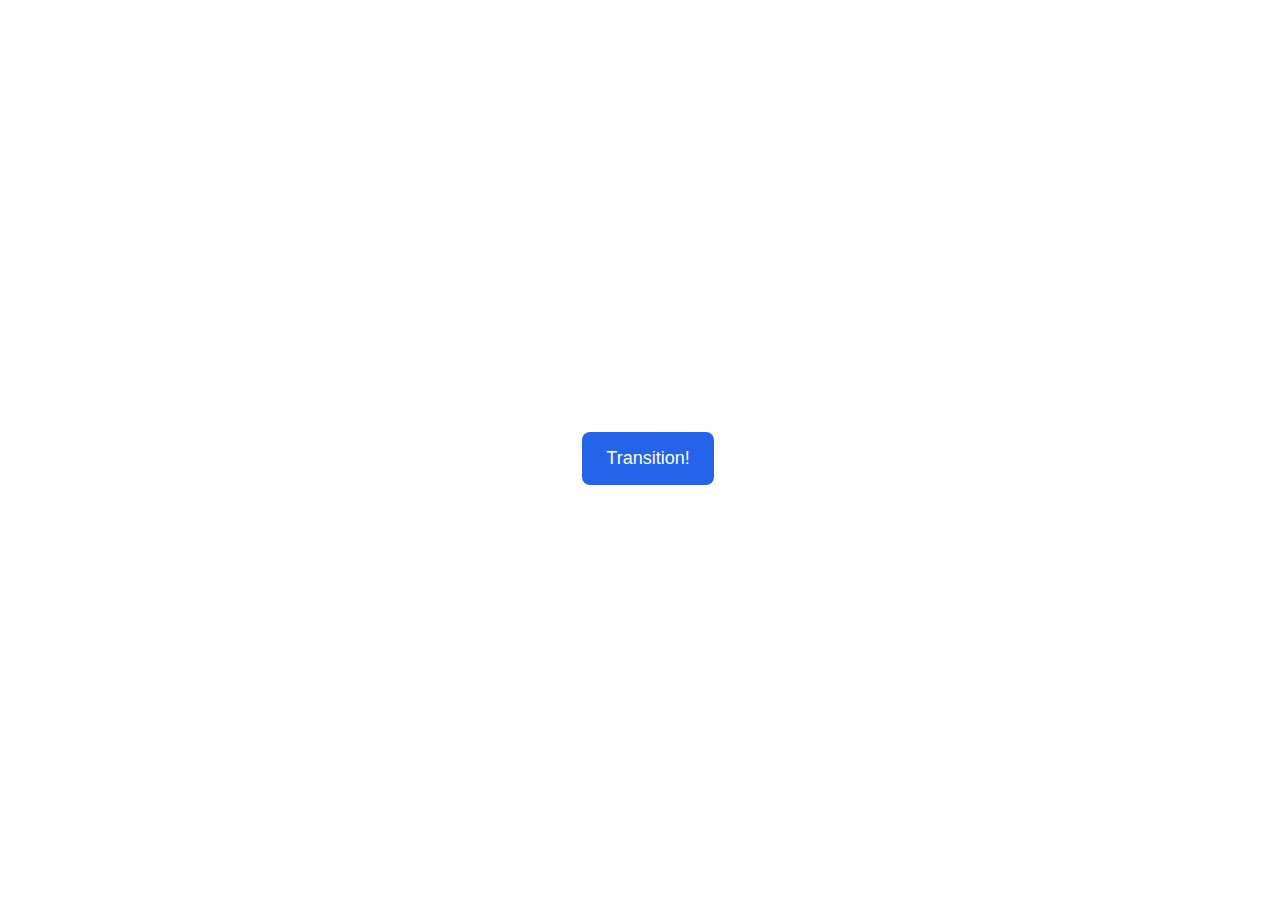
<file: advanced-html-css/animation/01-button-hover/index.html>
<!DOCTYPE html>
<html lang="en">
  <head>
    <meta charset="UTF-8" />
    <meta http-equiv="X-UA-Compatible" content="IE=edge" />
    <meta name="viewport" content="width=device-width, initial-scale=1.0" />
    <title>Button Hover</title>
    <link rel="stylesheet" href="style.css" />
  </head>
  <body>
    <div id="transition-container">
      <button>Transition!</button>
    </div>
  </body>
</html>
</file>
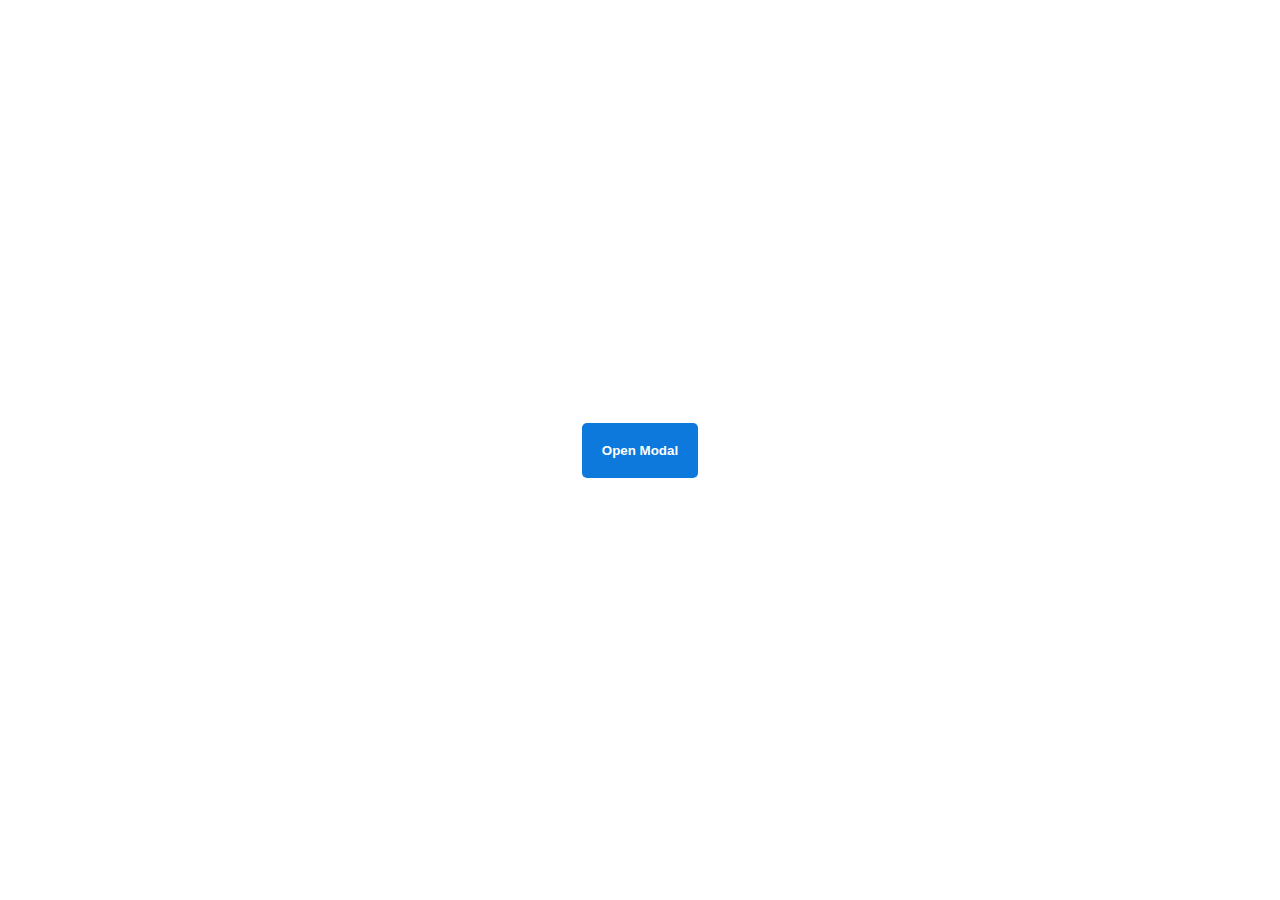
<file: advanced-html-css/animation/02-pop-up/index.html>
<!DOCTYPE html>
<html lang="en">
  <head>
    <meta charset="UTF-8" />
    <meta http-equiv="X-UA-Compatible" content="IE=edge" />
    <meta name="viewport" content="width=device-width, initial-scale=1.0" />
    <title>Popup</title>
    <link rel="stylesheet" href="style.css" />
  </head>
  <body>
    <div class="backdrop"></div>
    <div class="popup-modal">
      <h1>Look at me!</h1>
      <p>I'm a pop up dialog!</p>
      <button id="close-modal">Close Modal</button>
    </div>
    <div class="button-container">
      <button id="trigger-modal">Open Modal</button>
    </div>
    <script src="script.js"></script>
  </body>
</html>
</file>
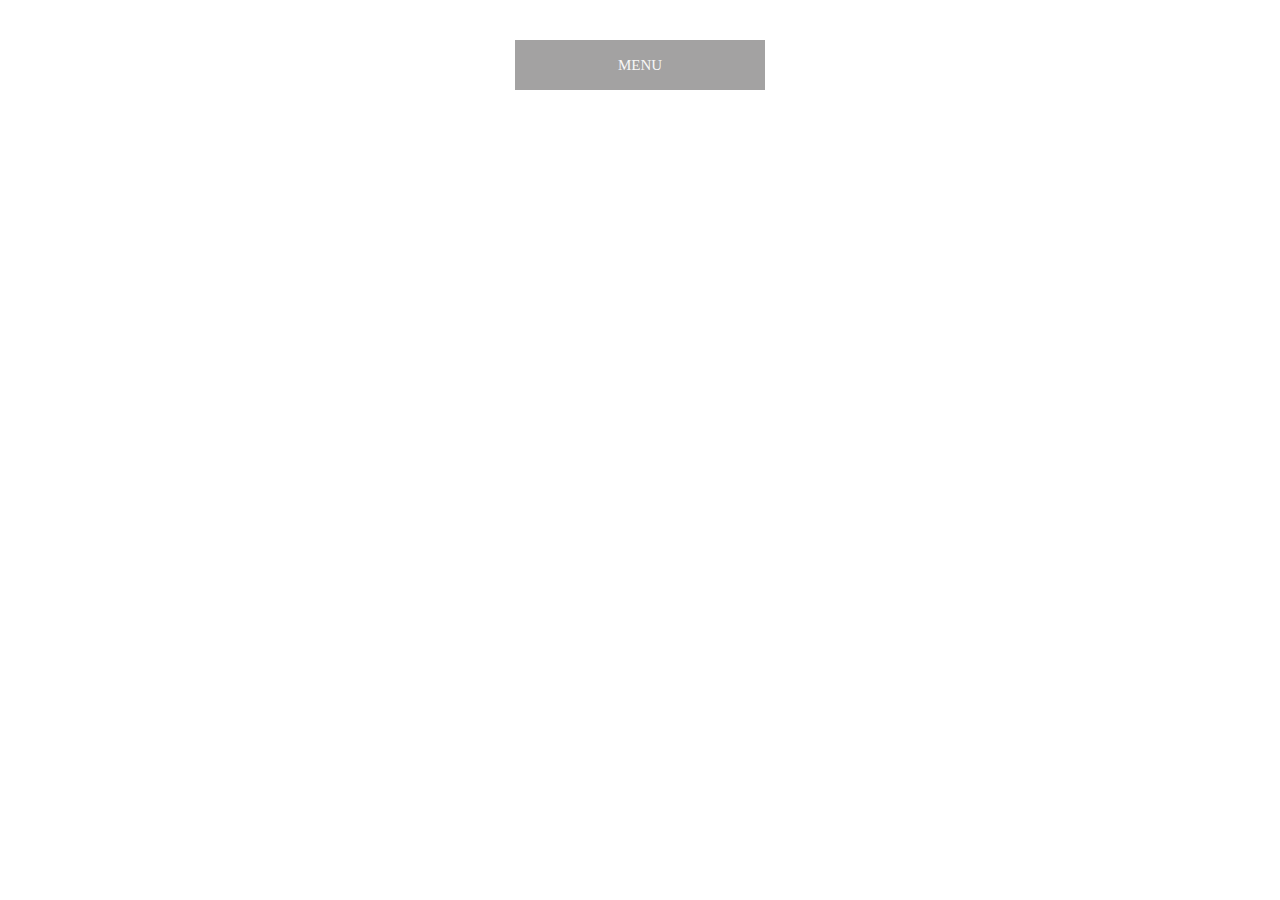
<file: advanced-html-css/animation/03-dropdown-menu/index.html>
<!DOCTYPE html>
<html lang="en">
  <head>
    <meta charset="UTF-8" />
    <meta http-equiv="X-UA-Compatible" content="IE=edge" />
    <meta name="viewport" content="width=device-width, initial-scale=1.0" />
    <title>Dropdown Menu</title>
    <link rel="stylesheet" href="style.css" />
  </head>
  <body>
    <div class="dropdown-container">
        <div class="menu-title">MENU</div>
        <ul class="dropdown-menu">
            <li>ITEM 1</li>
            <li>ITEM 2</li>
            <li>ITEM 3</li>
            <li>ITEM 4</li>
            <li>ITEM 5</li>
        </ul>
    </div>
    <script src="script.js"></script>
  </body>
</html>
</file>
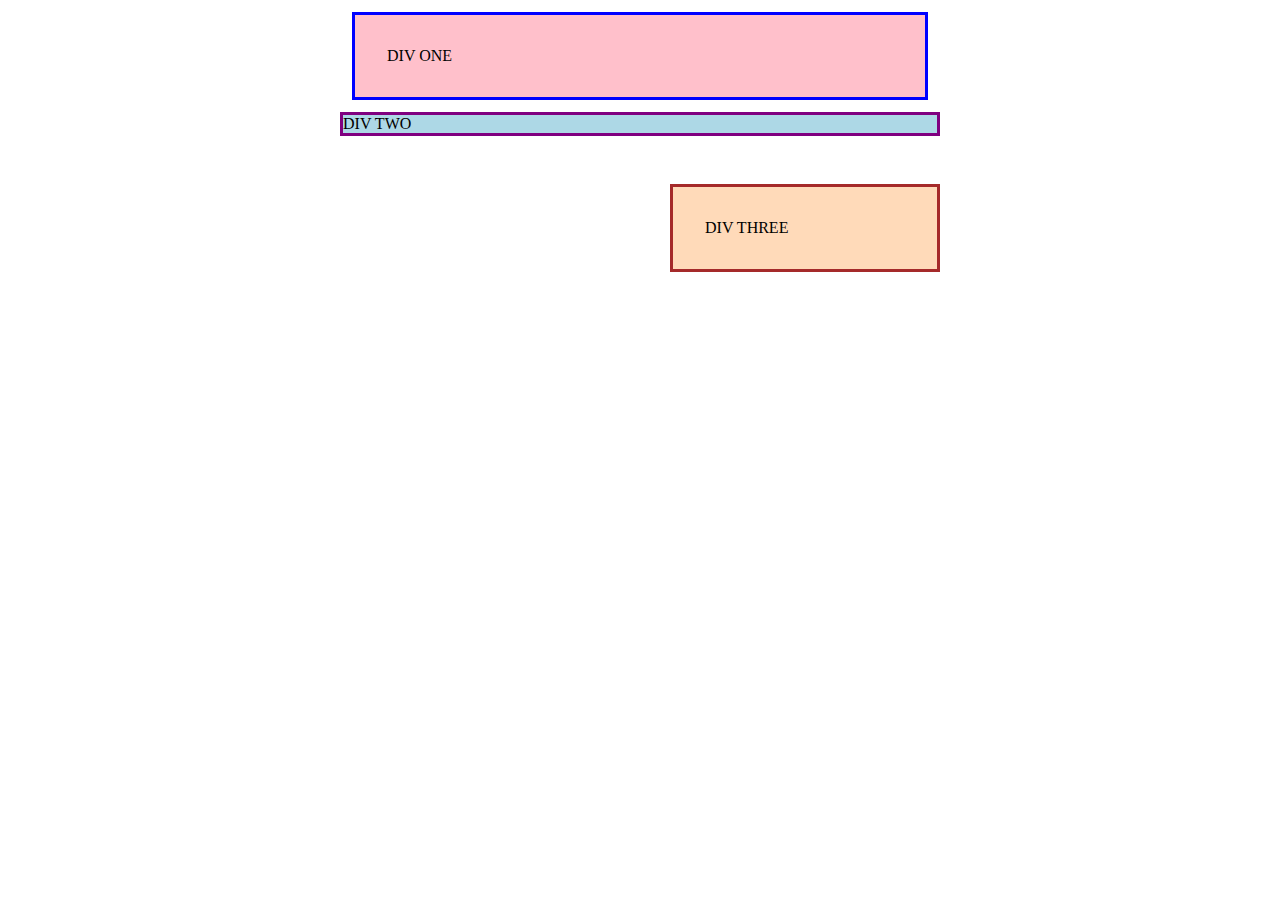
<file: foundations/block-and-inline/01-margin-and-padding-1/index.html>
<!DOCTYPE html>
<html lang="en">
  <head>
    <meta charset="UTF-8">
    <meta http-equiv="X-UA-Compatible" content="IE=edge">
    <meta name="viewport" content="width=device-width, initial-scale=1.0">
    <title>Margin and Padding exercise</title>
    <link rel="stylesheet" href="style.css">
  </head>
  <body>
    <div class="one">
      DIV ONE
    </div>
    <div class="two">
      DIV TWO
    </div>
    <div class="three">
      DIV THREE
    </div>
  </body>
</html>
</file>
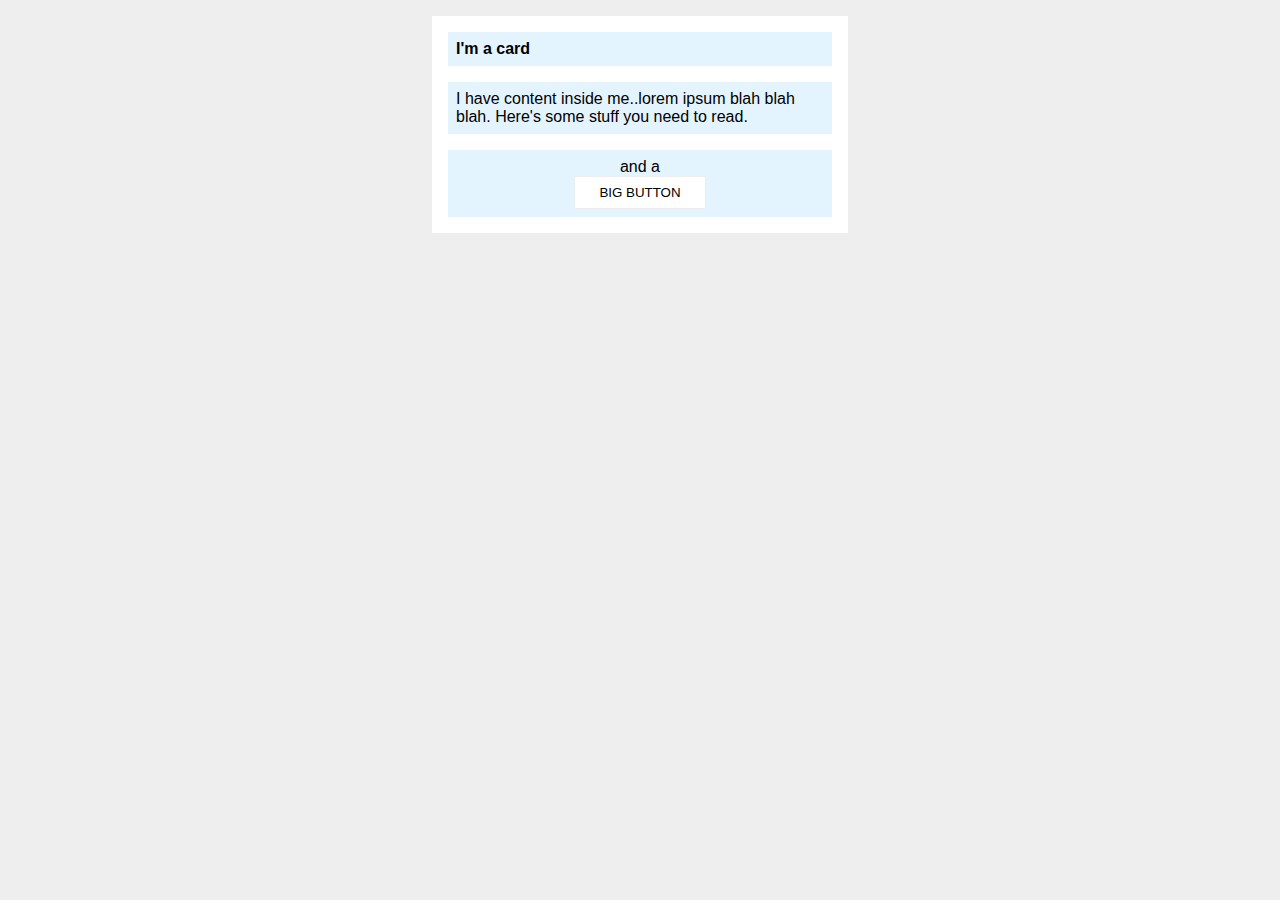
<file: foundations/block-and-inline/02-margin-and-padding-2/index.html>
<!DOCTYPE html>
<html lang="en">
  <head>
    <meta charset="UTF-8">
    <meta http-equiv="X-UA-Compatible" content="IE=edge">
    <meta name="viewport" content="width=device-width, initial-scale=1.0">
    <title>Margin and Padding exercise 2</title>
    <link rel="stylesheet" href="style.css">
  </head>
  <body>
    <div class="card">
      <h1 class="title content">I'm a card</h1>
      <div class="text content">I have content inside me..lorem ipsum blah blah blah. Here's some stuff you need to read.</div>
      <div class="button-container content">and a <button>BIG BUTTON</button></div>
    </div>
  </body>
</html>
</file>
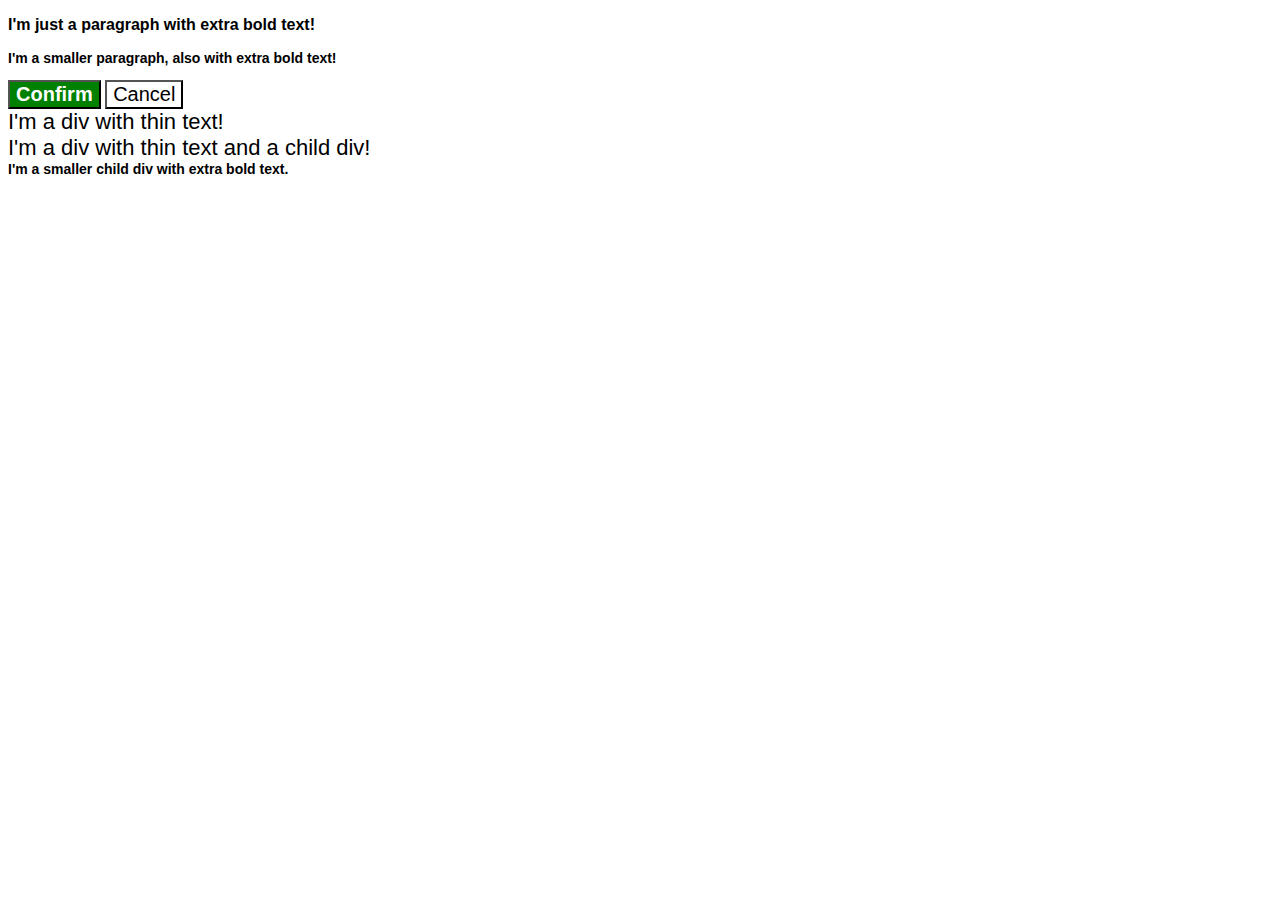
<file: foundations/cascade/01-cascade-fix/index.html>
<!DOCTYPE html>
<html lang="en">
  <head>
    <meta charset="UTF-8">
    <meta http-equiv="X-UA-Compatible" content="IE=edge">
    <meta name="viewport" content="width=device-width, initial-scale=1.0">
    <title>Fix the Cascade</title>
    <link rel="stylesheet" href="style.css">
  </head>
  <body>
    <p class="para">I'm just a paragraph with extra bold text!</p>
    <p class="para small-para">I'm a smaller paragraph, also with extra bold text!</p>

    <button id="confirm-button" class="button confirm">Confirm</button>
    <button id="cancel-button" class="button cancel">Cancel</button>

    <div class="text">I'm a div with thin text!</div>
    <div class="text">I'm a div with thin text and a child div!
      <div class="text child">I'm a smaller child div with extra bold text.</div>
    </div>
  </body>
</html>
</file>
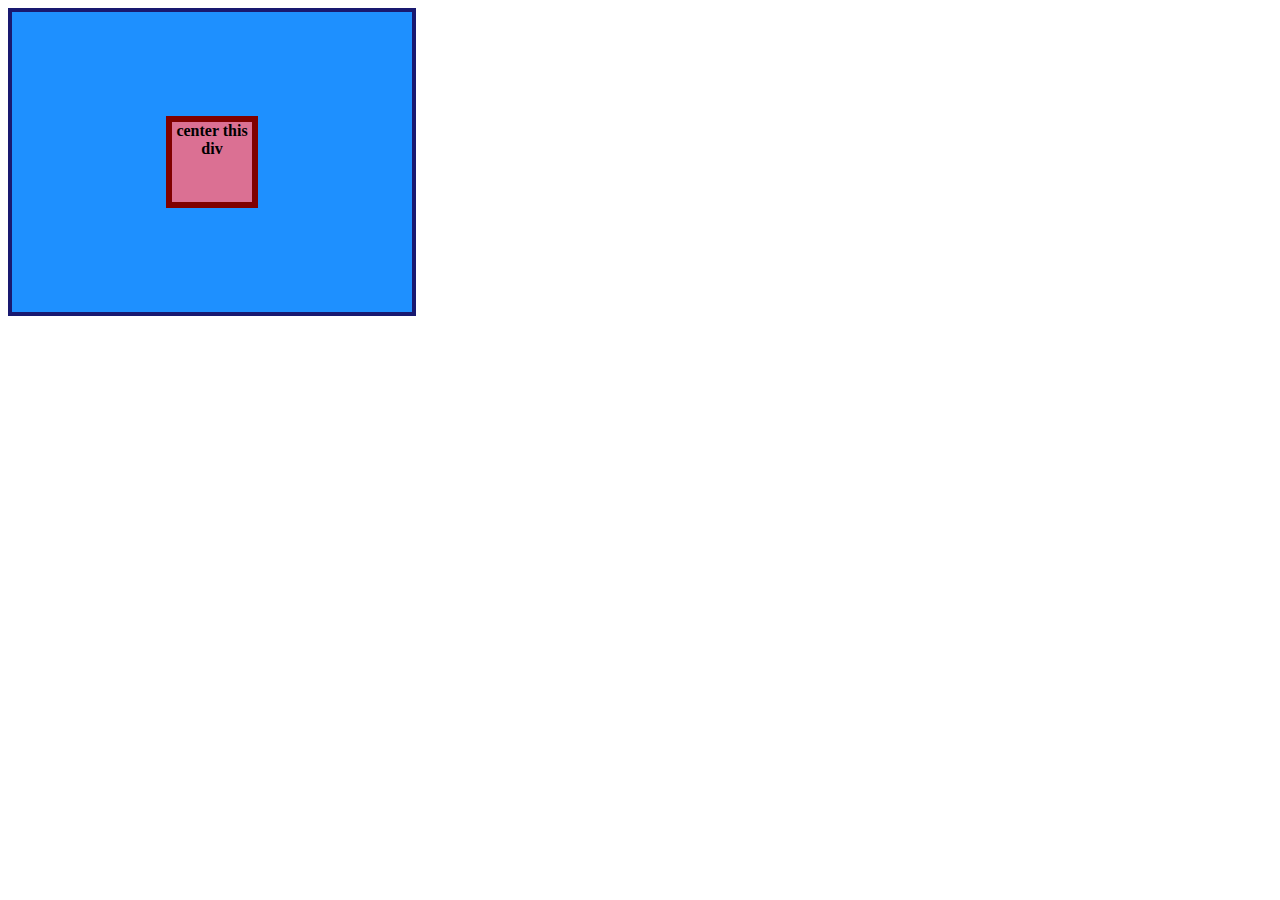
<file: foundations/flex/01-flex-center/index.html>
<!DOCTYPE html>
<html lang="en">
  <head>
    <meta charset="UTF-8">
    <meta http-equiv="X-UA-Compatible" content="IE=edge">
    <meta name="viewport" content="width=device-width, initial-scale=1.0">
    <title>CENTER THIS DIV</title>
    <link rel="stylesheet" href="style.css">
  </head>
  <body>
    <div class="container">
      <div class="box">center this div</div>
    </div>
  </body>
</html>
</file>
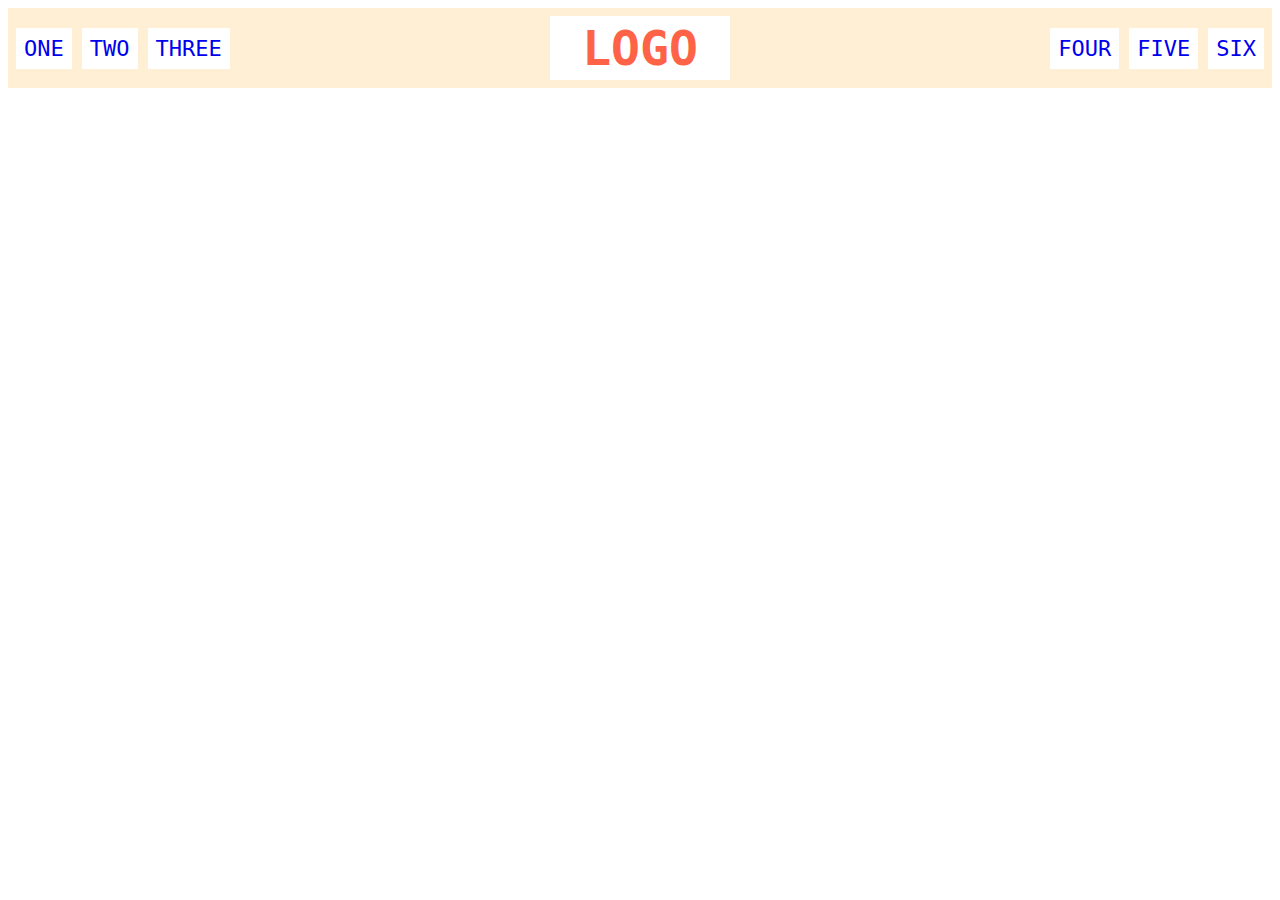
<file: foundations/flex/02-flex-header/index.html>
<!DOCTYPE html>
<html lang="en">
  <head>
    <meta charset="UTF-8">
    <meta http-equiv="X-UA-Compatible" content="IE=edge">
    <meta name="viewport" content="width=device-width, initial-scale=1.0">
    <title>Flex Header</title>
    <link rel="stylesheet" href="style.css">
  </head>
  <body>
    <div class="header">
      <div class="left-links">
        <ul>
          <li><a href="#">ONE</a></li>
          <li><a href="#">TWO</a></li>
          <li><a href="#">THREE</a></li>
        </ul>
      </div>
      <div class="logo">LOGO</div>
      <div class="right-links">
        <ul>
          <li><a href="#">FOUR</a></li>
          <li><a href="#">FIVE</a></li>
          <li><a href="#">SIX</a></li>
        </ul>
      </div>
    </div>
  </body>
</html>
</file>
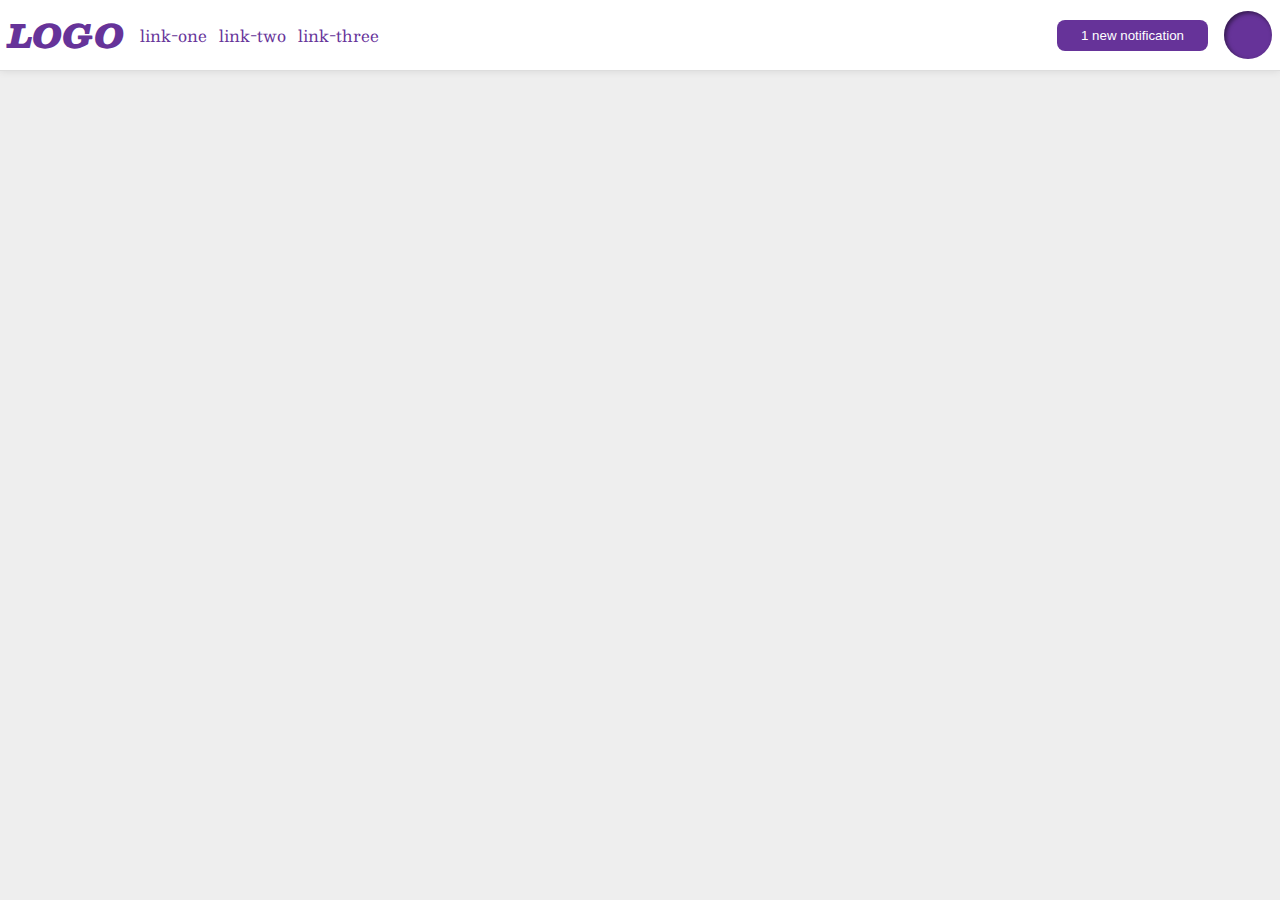
<file: foundations/flex/03-flex-header-2/index.html>
<!DOCTYPE html>
<html lang="en">
  <head>
    <meta charset="UTF-8">
    <meta http-equiv="X-UA-Compatible" content="IE=edge">
    <meta name="viewport" content="width=device-width, initial-scale=1.0">
    <title>Flex Header 2</title>
    <link rel="stylesheet" href="style.css">
  </head>
  <body>
    <div class="header">
      <div class="left-side">
        <div class="logo">
          LOGO
        </div>
        <ul class="links">
          <li><a href="https://google.com">link-one</a></li>
          <li><a href="https://google.com">link-two</a></li>
          <li><a href="https://google.com">link-three</a></li>
        </ul>
      </div>
      <div class="right-side">
        <button class="notifications">
          1 new notification
        </button>
      <div class="profile-image"></div>
      </div>
    </div>
  </body>
</html>
</file>
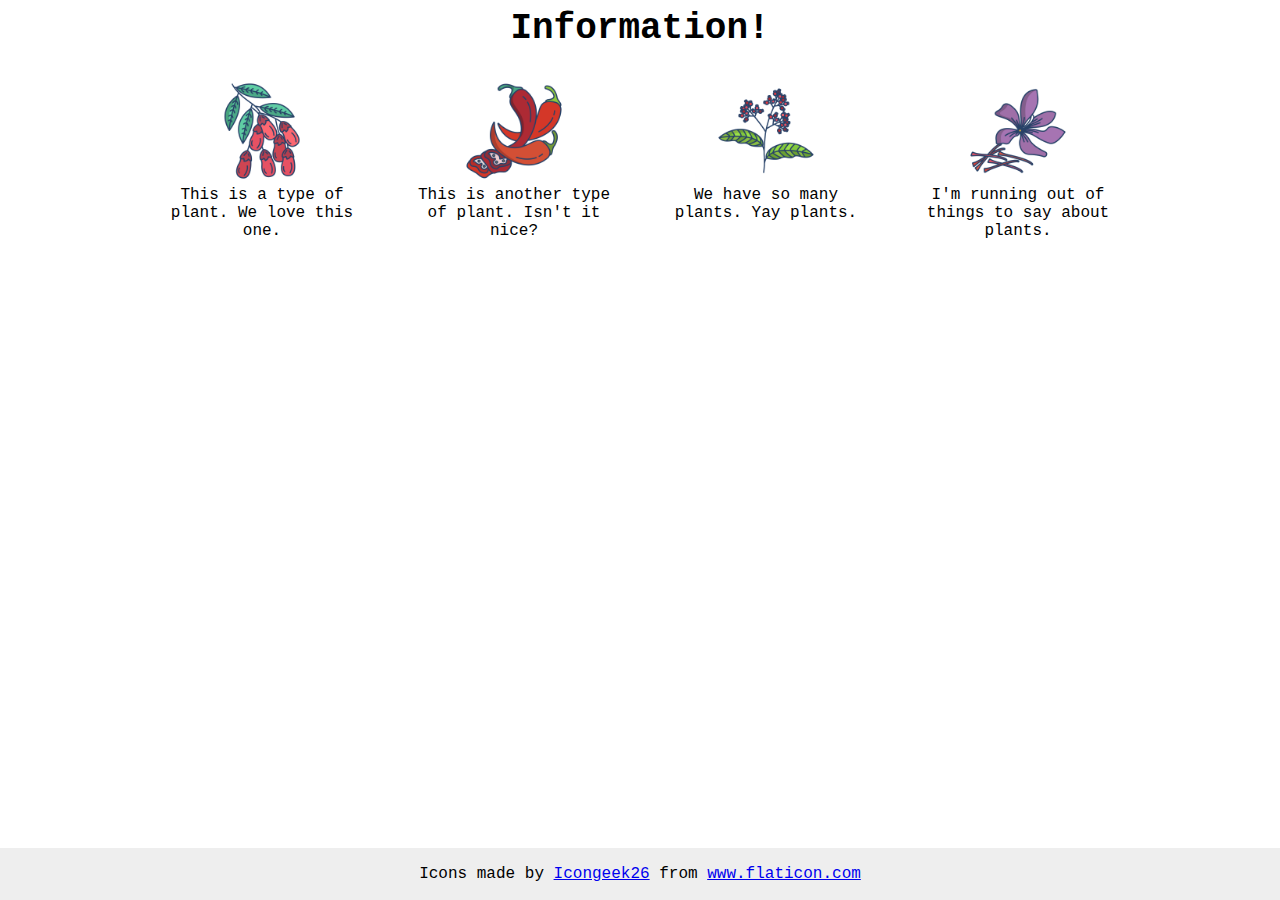
<file: foundations/flex/04-flex-information/index.html>
<!DOCTYPE html>
<html lang="en">
  <head>
    <meta charset="UTF-8">
    <meta http-equiv="X-UA-Compatible" content="IE=edge">
    <meta name="viewport" content="width=device-width, initial-scale=1.0">
    <title>Information</title>
    <link rel="stylesheet" href="style.css">
  </head>
  <body>
      <div class="title">Information!</div> <!-- This allows title and items to be stacked on top of each other -->
      
      <div class="items">
        <div class="card">
          <img src="./images/barberry.png" alt="barberry">
          <div class="text">This is a type of plant. We love this one.</div>
        </div>

        <div class="card">
          <img src="./images/chilli.png" alt="chili">
          <div class="text">This is another type of plant. Isn't it nice?</div>
        </div>
    
        <div class="card">
          <img src="./images/pepper.png" alt="pepper">
          <div class="text">We have so many plants. Yay plants.</div>
        </div>
   
        <div class="card">
          <img src="./images/saffron.png" alt="saffron">
          <div class="text">I'm running out of things to say about plants.</div>
        </div>
      </div>
 
    <!-- disregard this section, it's here to give attribution to the creator of these icons -->
    <div class="footer">
      <div>Icons made by <a href="https://www.flaticon.com/authors/icongeek26" title="Icongeek26">Icongeek26</a> from <a href="https://www.flaticon.com/" title="Flaticon">www.flaticon.com</a></div>
    </div>
  </body>
</html>
</file>
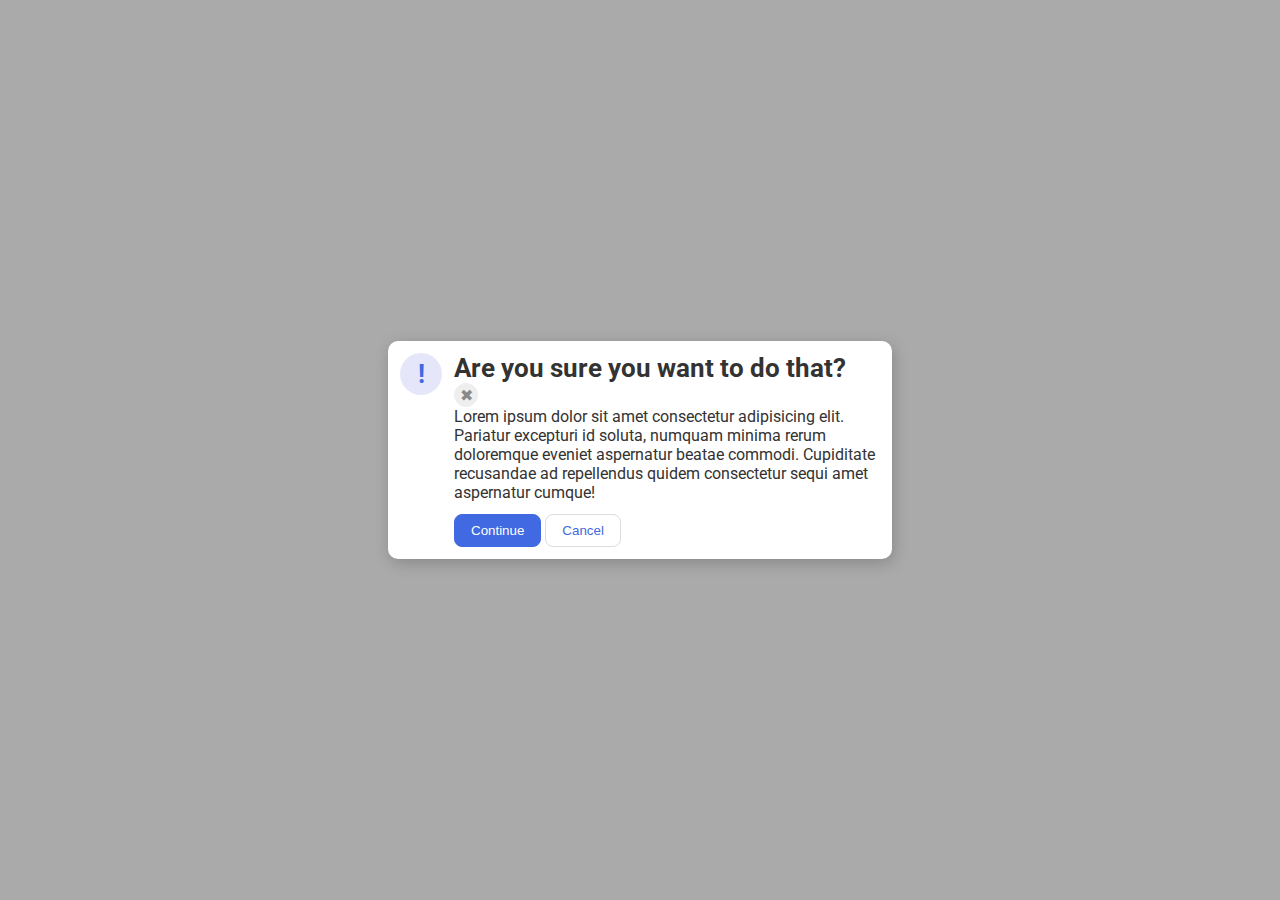
<file: foundations/flex/05-flex-modal/index.html>
<!DOCTYPE html>
<html lang="en">
  <head>
    <meta charset="UTF-8">
    <meta http-equiv="X-UA-Compatible" content="IE=edge">
    <meta name="viewport" content="width=device-width, initial-scale=1.0">
    <link rel="stylesheet" href="style.css">
    <title>Modal</title>
  </head>
  <body>
    <div class="modal">

      <div class="icon">!</div>
      <div class="container">

         <!-- creates a container for header text and button to apply flex properties -->
        <div class="header">Are you sure you want to do that? 
          <button class="close-button">✖</button>
        </div>  

        <div class="text">Lorem ipsum dolor sit amet consectetur adipisicing elit. Pariatur excepturi id soluta, numquam minima rerum doloremque eveniet aspernatur beatae commodi. Cupiditate recusandae ad repellendus quidem consectetur sequi amet aspernatur cumque!</div>
        
        <button class="continue">Continue</button>
        <button class="cancel">Cancel</button> 
      </div>      
    </div>
  </body>
</html>
</file>
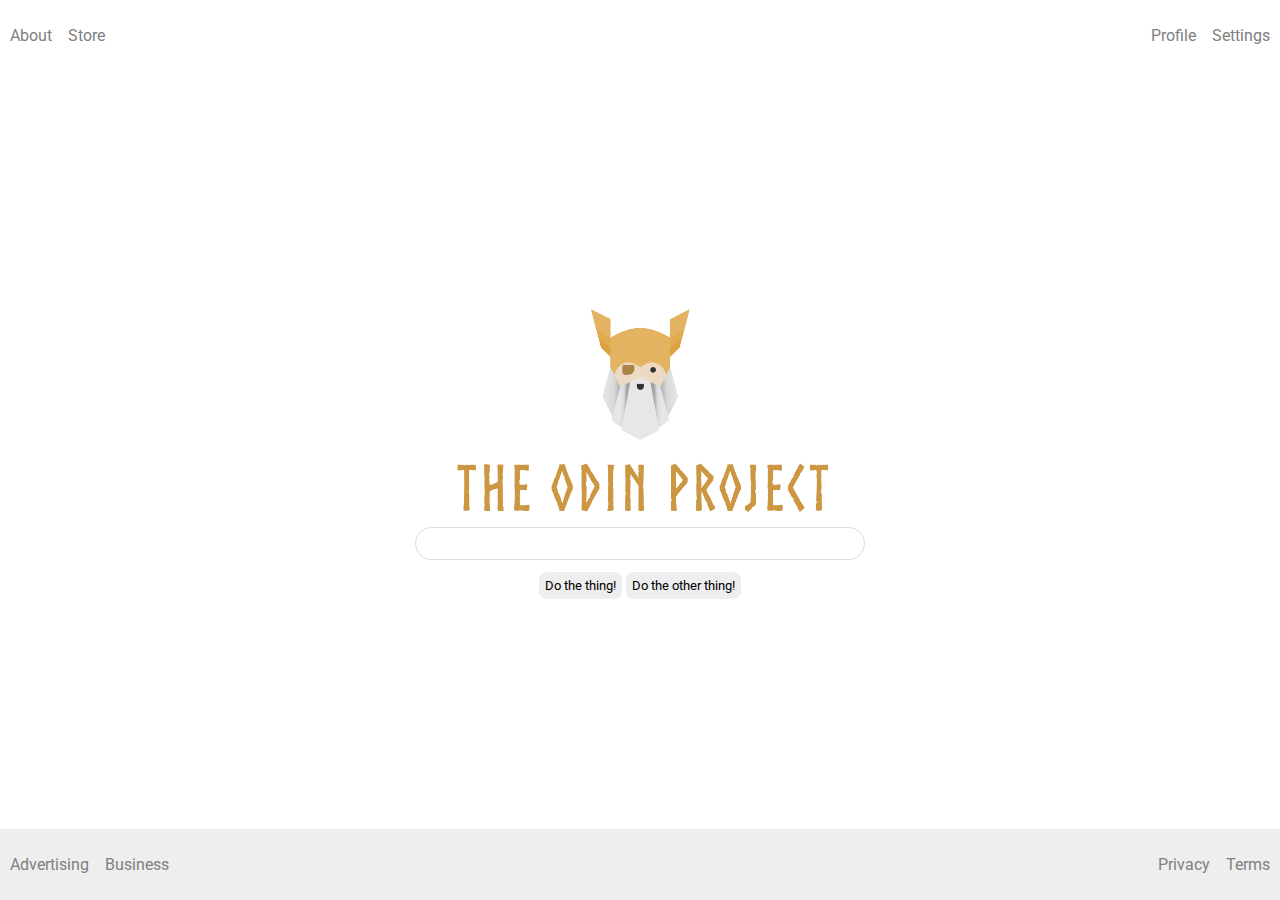
<file: foundations/flex/06-flex-layout/index.html>
<!DOCTYPE html>
<html lang="en">
  <head>
    <meta charset="UTF-8">
    <meta http-equiv="X-UA-Compatible" content="IE=edge">
    <meta name="viewport" content="width=device-width, initial-scale=1.0">
    <title>LAYOUT</title>
    <link rel="stylesheet" href="./style.css">
  </head>
  <body>
    <div class="header">
      <ul class="left-links">
        <li><a href="#">About</a></li>
        <li><a href="#">Store</a></li>
      </ul>
      <ul class="right-links">
        <li><a href="#">Profile</a></li>
        <li><a href="#">Settings</a></li>
      </ul>
    </div>
    <div class="content">
      <img src="./logo.png" alt="Project logo. Represents odin with the project name.">
      <div class="input">
        <input type="text">
      </div>
      <div class="buttons">
        <button>Do the thing!</button>
        <button>Do the other thing!</button>
      </div>
    </div>
    <div class="footer">
      <ul class="left-links">
        <li><a href="#">Advertising</a></li>
        <li><a href="#">Business</a></li>
      </ul>
      <ul class="right-links">
        <li><a href="#">Privacy</a></li>
        <li><a href="#">Terms</a></li>
      </ul>
    </div>
  </body>
</html>
</file>
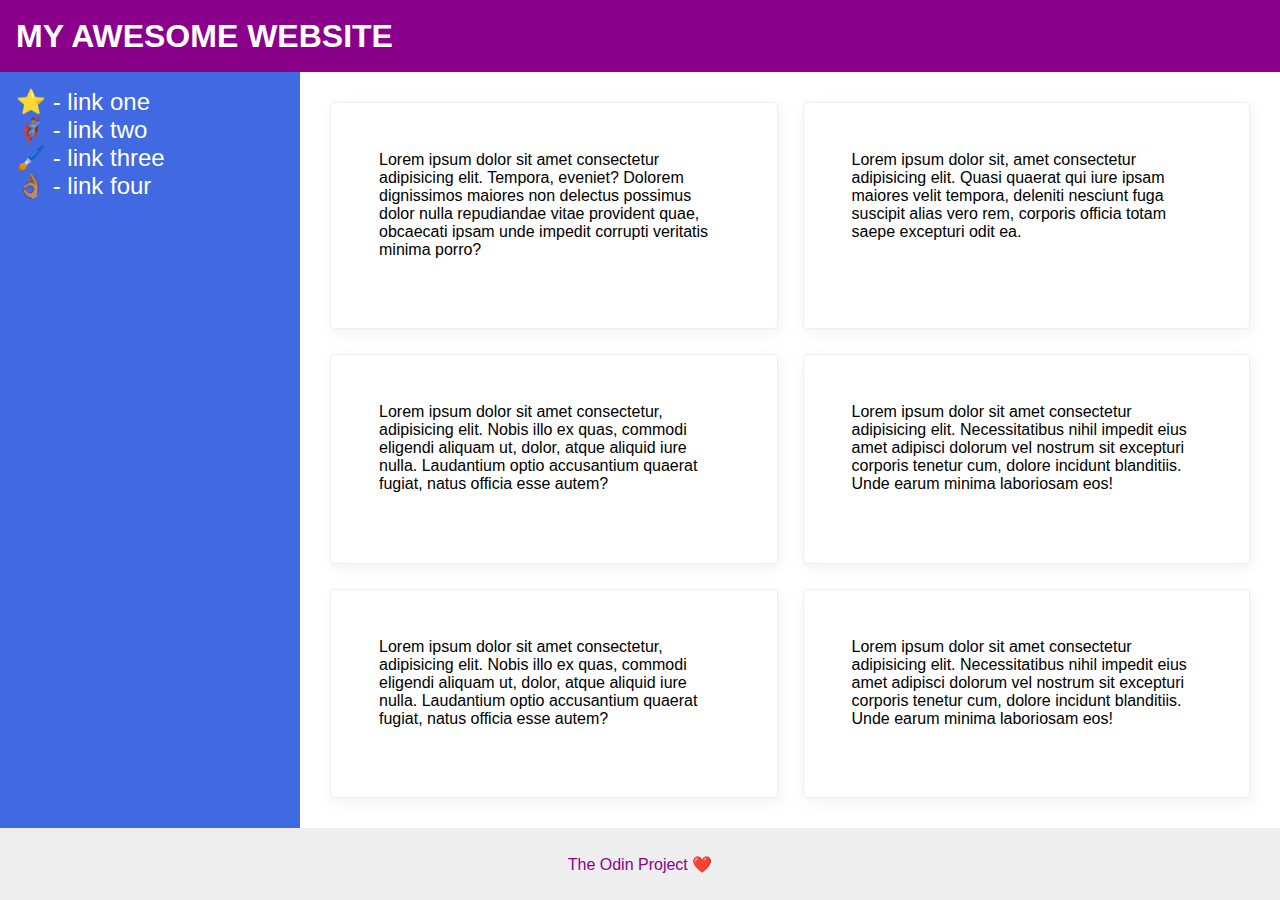
<file: foundations/flex/07-flex-layout-2/index.html>
<!DOCTYPE html>
<html lang="en">
  <head>
    <meta charset="UTF-8">
    <meta http-equiv="X-UA-Compatible" content="IE=edge">
    <meta name="viewport" content="width=device-width, initial-scale=1.0">
    <title>The Holy Grail</title>
    <link rel="stylesheet" href="style.css">
  </head>
  <body>
    <div class="header">
      MY AWESOME WEBSITE
    </div>
    
    <div class="content"> 
      <div class="sidebar">
        <ul>
          <li><a href="#">⭐ - link one</a></li>
          <li><a href="#">🦸🏽‍♂️ - link two</a></li>
          <li><a href="#">🖌️ - link three</a></li>
          <li><a href="#">👌🏽 - link four</a></li>
        </ul>
      </div>
      
      <div class="items">
        <div class="card">Lorem ipsum dolor sit amet consectetur adipisicing elit. Tempora, eveniet? Dolorem dignissimos maiores non delectus possimus dolor nulla repudiandae vitae provident quae, obcaecati ipsam unde impedit corrupti veritatis minima porro?</div>
        <div class="card">Lorem ipsum dolor sit, amet consectetur adipisicing elit. Quasi quaerat qui iure ipsam maiores velit tempora, deleniti nesciunt fuga suscipit alias vero rem, corporis officia totam saepe excepturi odit ea.</div>
        <div class="card">Lorem ipsum dolor sit amet consectetur, adipisicing elit. Nobis illo ex quas, commodi eligendi aliquam ut, dolor, atque aliquid iure nulla. Laudantium optio accusantium quaerat fugiat, natus officia esse autem?</div>
        <div class="card">Lorem ipsum dolor sit amet consectetur adipisicing elit. Necessitatibus nihil impedit eius amet adipisci dolorum vel nostrum sit excepturi corporis tenetur cum, dolore incidunt blanditiis. Unde earum minima laboriosam eos!</div>
        <div class="card">Lorem ipsum dolor sit amet consectetur, adipisicing elit. Nobis illo ex quas, commodi eligendi aliquam ut, dolor, atque aliquid iure nulla. Laudantium optio accusantium quaerat fugiat, natus officia esse autem?</div>
        <div class="card">Lorem ipsum dolor sit amet consectetur adipisicing elit. Necessitatibus nihil impedit eius amet adipisci dolorum vel nostrum sit excepturi corporis tenetur cum, dolore incidunt blanditiis. Unde earum minima laboriosam eos!</div>
      </div>
        
      
      
    </div>
    
    <div class="footer">
      The Odin Project ❤️
    </div>
  </body>
</html>
</file>
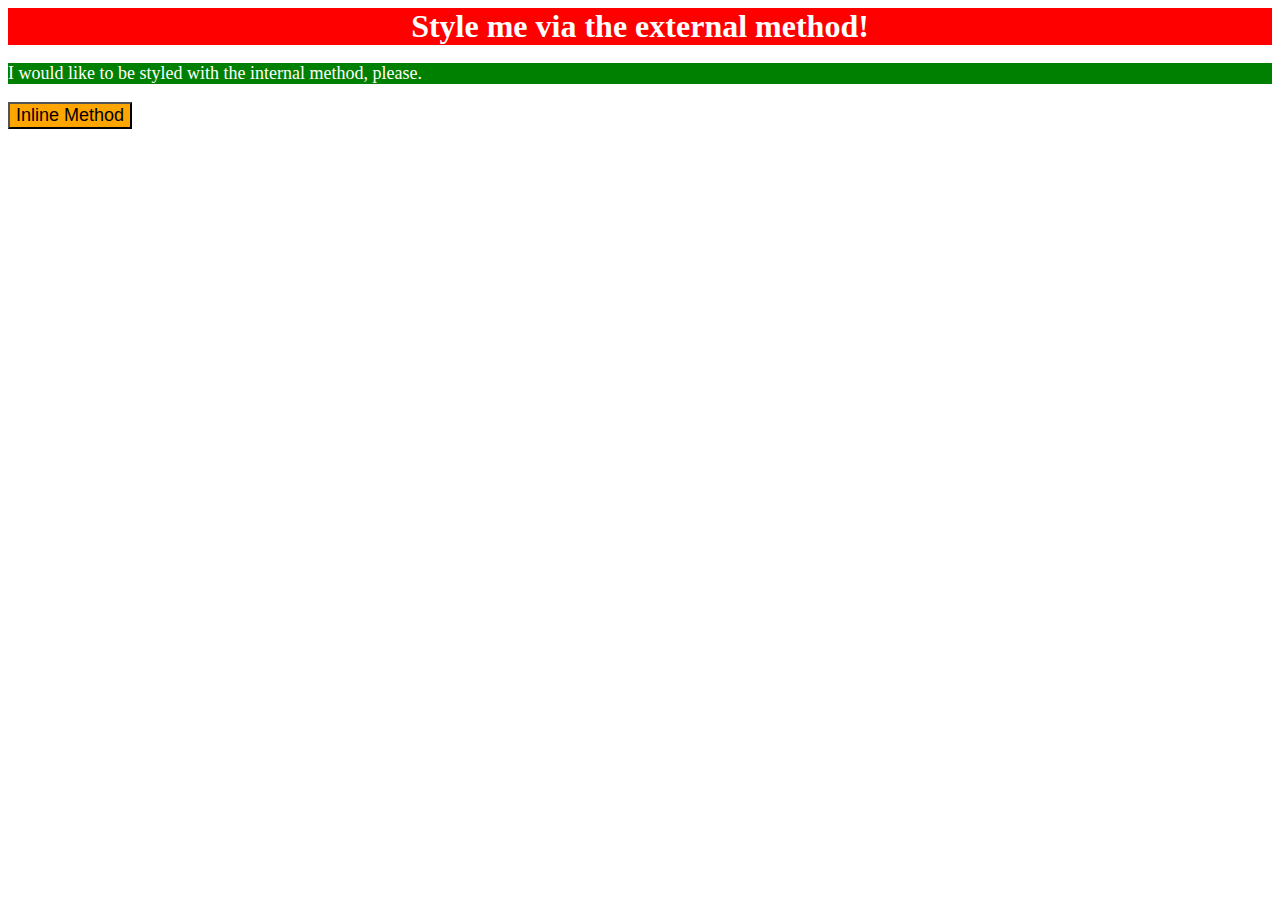
<file: foundations/intro-to-css/01-css-methods/index.html>
<!DOCTYPE html>
<html lang="en">
  <head>
    <meta charset="UTF-8">
    <meta http-equiv="X-UA-Compatible" content="IE=edge">
    <meta name="viewport" content="width=device-width, initial-scale=1.0">
    <link rel="stylesheet" href="style.css">
    <title>Methods for Adding CSS</title>
    <style>
      p {
        color: white;
        background-color: green;
        font-size: 18px;
      }
    </style>

  </head>
  <body>
    <div>Style me via the external method!</div>
    <p>I would like to be styled with the internal method, please.</p>
    <button style="font-size: 18px; background-color: orange;">Inline Method</button>
  </body>
</html>
</file>
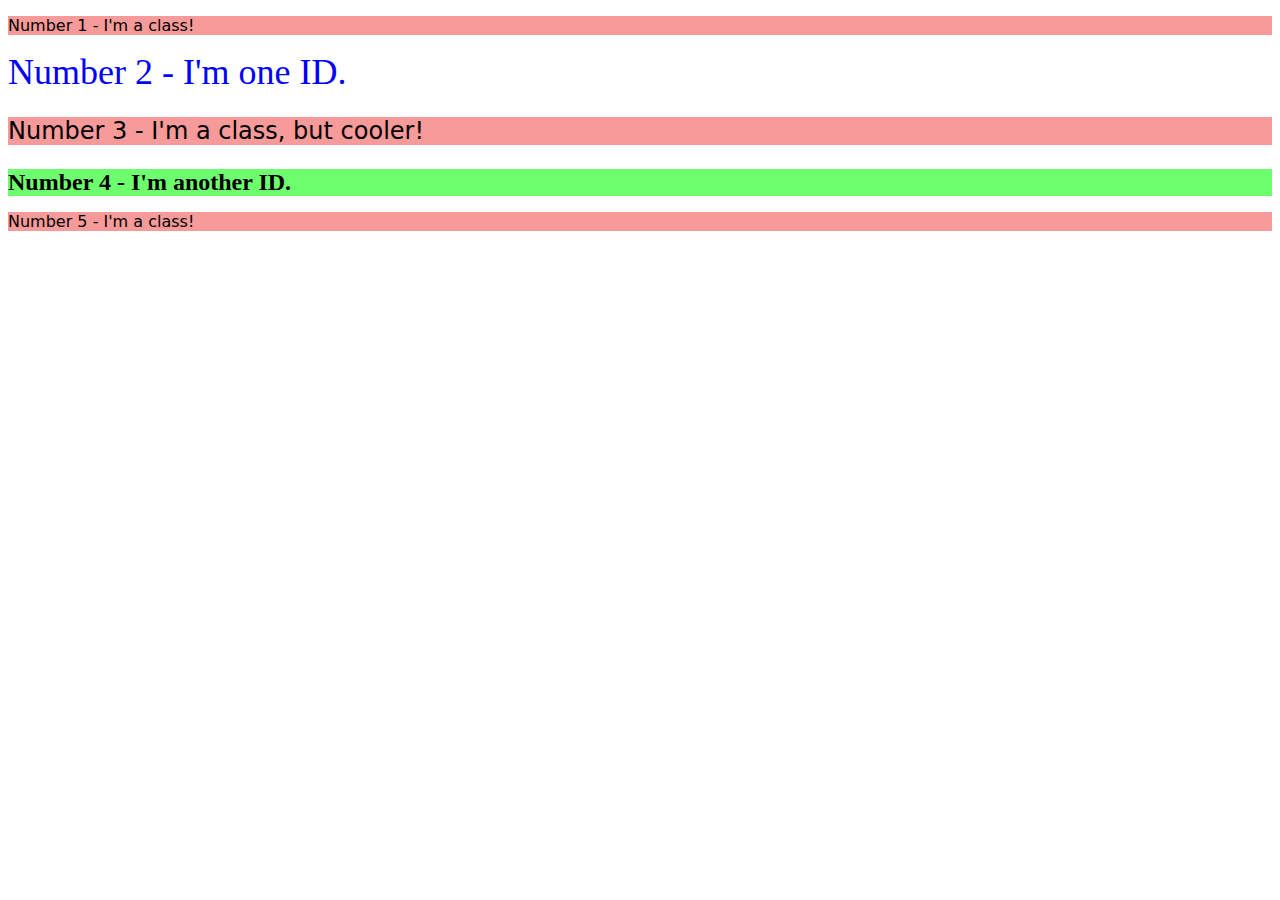
<file: foundations/intro-to-css/02-class-id-selectors/index.html>
<!DOCTYPE html>
<html lang="en">
  <head>
    <meta charset="UTF-8">
    <meta http-equiv="X-UA-Compatible" content="IE=edge">
    <meta name="viewport" content="width=device-width, initial-scale=1.0">
    <title>Class and ID Selectors</title>
    <link rel="stylesheet" href="style.css">
  </head>
  <body>
    <p class="odd">Number 1 - I'm a class!</p>
    <div id="second">Number 2 - I'm one ID.</div>
    <p class="third odd">Number 3 - I'm a class, but cooler!</p>
    <div id="fourth">Number 4 - I'm another ID.</div>
    <p class="odd">Number 5 - I'm a class!</p>
  </body>
</html>
</file>
<file: advanced-html-css/animation/01-button-hover/style.css>
#transition-container {
  width: 100vw;
  height: 100vh;
  display: flex;
  flex-direction: column;
  justify-content: center;
  align-items: center;
  font-family: Arial, sans-serif;
}

button {
  border-radius: 8px;
  border: none;
  background-color: #2563eb;
  color: white;
  font-size: 18px;
  padding: 16px 24px;
  text-align: center;
}
</file>
<file: advanced-html-css/animation/02-pop-up/style.css>
* {
  padding: 0;
  margin: 0;
}

body {
  overflow: hidden;
}

.button-container {
  width: 100vw;
  height: 100vh;
  background-color: #ffffff;
  opacity: 100%;
  display: flex;
  align-items: center;
  justify-content: center;
}

button {
  padding: 20px;
  color: #ffffff;
  background-color: #0e79dd;
  border: none;
  border-radius: 5px;
  font-weight: 600;
}

.popup-modal {
  padding: 32px 64px;
  background-color: white;
  border: 1px solid black;
  border-radius: 10px;
  position: fixed;
  top: 50%;
  left: 50%;
  transform-origin: center;
  transform: translate(-50%, -50%);
  pointer-events: none;
  opacity: 0%;
  text-align: center;
}

.popup-modal p {
  margin-bottom: 24px;
}

.backdrop {
  pointer-events: none;
  position: fixed;
  inset: 0;
  background: #000;
  opacity: 0%;
}

.popup-modal.show {
  opacity: 100%;
  pointer-events: all;
}

.backdrop.show {
  opacity: 30%;
}
</file>
<file: advanced-html-css/animation/03-dropdown-menu/style.css>
.dropdown-container {
  max-width: 250px;
  margin: 40px auto;
  text-align: center;
  line-height: 50px;
  font-size: 15px;
  color: rgb(247, 247, 247);
  cursor: pointer;
}

.menu-title {
  background-color: rgb(163, 162, 162);
}

.dropdown-menu {
  list-style: none;
  padding: 0;
  margin: 0;
  background-color: rgb(99, 97, 97);

  display: none;
}

ul.dropdown-menu li:hover {
  background: rgb(47, 46, 46);
}

.visible {
  display: block;
}
</file>
<file: foundations/block-and-inline/01-margin-and-padding-1/style.css>
body {
  max-width: 600px;
  margin: 0 auto;
}

.one {
  background: pink;
  border: 3px solid blue;
  /* CHANGE ME */
  padding: 32px;
  margin: 12px;
}

.two {
  background: lightblue;
  border: 3px solid purple;
  /* CHANGE ME */
  margin-bottom: 48px;
}

.three {
  background: peachpuff;
  border: 3px solid brown;
  width: 200px;
  /* CHANGE ME */
  padding: 32px;
  margin-left: auto;
}
</file>
<file: foundations/block-and-inline/02-margin-and-padding-2/style.css>
* {
  margin: 0;
  padding: 0;
}

body {
  background: #eee;
  font-family: sans-serif;
}

.card {
  width: 400px;
  background: #fff;
  padding: 8px;
  margin: 16px auto;
}

.content {
  background: #e3f4ff;
  margin: 8px;
  padding: 8px;
}

.title {
  font-size: 16px;
}

.text { 
  margin: 16px 8px;
}

.button-container {
  text-align: center; 
}

button {
  display: block;
  background: #ffffff;
  border: 1px solid #eee;
  padding: 8px 24px;
  margin: 0 auto;
}
</file>
<file: foundations/cascade/01-cascade-fix/style.css>
body {
  font-family: Arial, Helvetica, sans-serif;
}

.para,
.small-para {
  color: hsl(0, 0%, 0%);
  font-weight: 800;
}

para {
  font-size: 22px;
}

.button {
  background-color: rgb(255, 255, 255);
  color: rgb(0, 0, 0);
  font-size: 20px;
}

div.text {
  color: rgb(0, 0, 0);
  font-size: 22px;
  font-weight: 100;
}

p.small-para {
  font-size: 14px;
}

.button.confirm {
  background: green;
  color: white;
  font-weight: bold;
  font-size: 20px;
} 

div.child {
  color: rgb(0, 0, 0);
  font-weight: 800;
  font-size: 14px;
}
</file>
<file: foundations/flex/01-flex-center/style.css>
.container {
  background: dodgerblue;
  border: 4px solid midnightblue;
  width: 400px;
  height: 300px;
  display: flex;
  justify-content: center;
  align-items: center;
}

.box {
  background: palevioletred;
  font-weight: bold;
  text-align: center;
  border: 6px solid maroon;
  width: 80px;
  height: 80px;
}
</file>
<file: foundations/flex/02-flex-header/style.css>
.header  {
  font-family: monospace;
  background: papayawhip;
  display: flex;
  justify-content: space-between;
  align-items: center;
  padding: 8px;
}

.logo {
  font-size: 48px;
  font-weight: 900;
  color: tomato;
  background: white;
  padding: 4px 32px;
}

ul {
  /* this removes the dots on the list items*/
  list-style-type: none;
  display: flex;   
  margin: 0;
  padding: 0;
  gap: 10px;
}

a {
  font-size: 22px;
  background: white;
  padding: 8px;
  /* this removes the line under the links */
  text-decoration: none;
}
</file>
<file: foundations/flex/03-flex-header-2/style.css>
/* this is some magical font-importing.  
you'll learn about it later. */
@import url('https://fonts.googleapis.com/css2?family=Besley:ital,wght@0,400;1,900&display=swap');

body {
  margin: 0;
  background: #eee;
  font-family: Besley, serif;
}

.header {
  background: white;
  border-bottom: 1px solid #ddd;
  box-shadow: 0 0 8px rgba(0,0,0,.1);
  display: flex;
  justify-content: space-between;
  padding: 8px;
}

.left-side, .right-side {
  display: flex;
  align-items: center; /* centers items vertically inside "side" divs  */
  gap: 16px;
}

.profile-image {
  background: rebeccapurple;
  box-shadow: inset 2px 2px 4px rgba(0,0,0,.5);
  border-radius: 50%;
  width: 48px;
  height: 48px;
}


.logo {
  color: rebeccapurple;
  font-size: 32px;
  font-weight: 900;
  font-style: italic;
}

button {
  border: none;
  border-radius: 8px;
  background: rebeccapurple;
  color: white;
  padding: 8px 24px;
}

ul {
  list-style-type: none;
  display: flex;
  margin: 0; /* removes padding and margins on list items */
  padding: 0;
  gap: 12px;
}

a {
  /* this removes the line under our links */
  text-decoration: none;
  color: rebeccapurple;
}
</file>
<file: foundations/flex/04-flex-information/style.css>
body {
  font-family: 'Courier New', Courier, monospace;
  text-align: center; /* Centers all img and texts */ 
  
}

.items {
  display: flex;
  justify-content: center; /* Centers flex item horizontally */ 
  gap: 52px;
}

.card {
  max-width: 200px;
}

img {
  width: 100px;
  height: 100px;
  
}

.title {
  font-size: 36px;
  font-weight: 900;
  margin-bottom: 32px;
}

/* do not edit this footer */
.footer {
  position: fixed;
  bottom: 0;
  left: 0;
  right: 0;
  height: 52px;
  display: flex;
  align-items: center;
  justify-content: center;
  background: #eee;
}
</file>
<file: foundations/flex/05-flex-modal/style.css>
@import url('https://fonts.googleapis.com/css2?family=Roboto:wght@400;700&display=swap');

html, body {
  height: 100%;
}

body {
  font-family: Roboto, sans-serif;
  margin: 0;
  background: #aaa;
  color: #333;
  /* I'll give you this one for free lol */
  display: flex;
  align-items: center;
  justify-content: center;
  
}

.modal {
  background: white;
  width: 480px;
  border-radius: 10px;
  box-shadow: 2px 4px 16px rgba(0,0,0,.2);

  display: flex;
  padding: 12px;
  gap: 12px; /* gap between icons and the text in-between */
}

.text {
  margin-bottom: 12px;
}

.header {
  font-weight: bold;
  font-size: 26px;
  
} /* added */

.icon {
  color: royalblue;
  font-size: 26px;
  font-weight: 700;
  background: lavender;
  width: 42px;
  height: 42px;
  border-radius: 50%;
  display: flex;
  align-items: center;
  justify-content: center;
  flex-shrink: 0;
}

.close-button {
  background: #eee;
  border-radius: 50%;
  color: #888;
  font-weight: 400;
  font-size: 16px;
  height: 24px;
  width: 24px;
  display: flex;
  align-items: center;
  justify-content: center;
  border: 1px solid #eee;
  padding: 0;
  flex-shrink: 0;
}

button {
  cursor: pointer;
  padding: 8px 16px;
  border-radius: 8px;
}

button.continue {
  background: royalblue;
  border: 1px solid royalblue;
  color: white;
}

button.cancel {
  background: white;
  border: 1px solid #ddd;
  color: royalblue;
}
</file>
<file: foundations/flex/06-flex-layout/style.css>
@import url('https://fonts.googleapis.com/css2?family=Roboto:wght@400;700&display=swap');

body {
  height: 100vh;
  margin: 0;
  overflow: hidden;
  font-family: Roboto, sans-serif;

  display: flex;
  flex-direction: column; 
  justify-content: space-between; /* allows equal space to be distributed between each div*/
}

.header, .footer {
  display: flex;
  justify-content: space-between;
}

.footer {
  background-color: #eeeeee;
}

ul {
  list-style-type: none;
  display: flex;
  padding: 10px;
  gap: 1rem;
}

a {
  text-decoration: none;
  color: #808080;
}

.content {
  display: flex;
  align-items: center;
  flex-direction: column;
} 

img {
  width: 600px;
}

button {
  font-family: Roboto, sans-serif;
  border: none;
  border-radius: 8px;
  background: #eee;
  margin-top: 12px;
  padding: 6px;
}

input {
  border: 1px solid #ddd;
  border-radius: 16px;
  padding: 8px 24px;
  width: 400px;
}
</file>
<file: foundations/flex/07-flex-layout-2/style.css>
body {
  font-family: -apple-system, BlinkMacSystemFont, 'Segoe UI', Roboto, Oxygen, Ubuntu, Cantarell, 'Open Sans', 'Helvetica Neue', sans-serif;
  margin: 0;
  min-height: 100vh;
  
  display: flex;
  flex-direction: column;  
}

.header {
  height: 72px;
  background: darkmagenta;
  color: white;
  font-size: 32px;
  font-weight: 900;
  display: flex;
  align-items: center;
  padding-left: 16px;
  
}

.footer {
  height: 72px;
  background: #eee;
  color: darkmagenta;
  display: flex;
  justify-content: center;
  align-items: center;
}

.content {
  display: flex;
  flex-grow: 1; /* allow sidebar and card to stretch and fill out the available space */
}

.sidebar {
  width: 300px;
  background: royalblue;
  box-sizing: border-box;
  flex-shrink: 0;
  padding: 16px;
    
}

ul {
  list-style: none;
  padding: 0;
  margin: 0;
  
}

a {
  text-decoration: none;
  font-size: 24px;
  color: #ffffff;
}

.items {
  display: flex;
  flex-wrap: wrap;
  width: 75%;
  gap: 25px; /* space between cards / gutter */
  padding: 30px; /* set space between container and card */
}

.card {
  border: 1px solid #eee;
  box-shadow: 2px 4px 16px rgba(0,0,0,.06);
  border-radius: 4px;
  padding: 48px;
  flex: 1 1 33%; /* flex-basis to set card width */
}
</file>
<file: foundations/intro-to-css/01-css-methods/style.css>
div {
    color: white;
    background-color: red;
    font-size: 32px;
    font-weight: bold;
    text-align: center;
}
</file>
<file: foundations/intro-to-css/02-class-id-selectors/style.css>
.odd {
    font-family: Verdana, "Dejavu Sans", serif;
    background-color: rgb(247, 154, 154);
}

#second {
    color: rgb(0, 0, 255);
    font-size: 36px;
}

.third,
#fourth {
    font-size: 24px;
}

#fourth {
    background-color: rgb(109, 255, 109);
    font-weight: bold;
}
</file>
